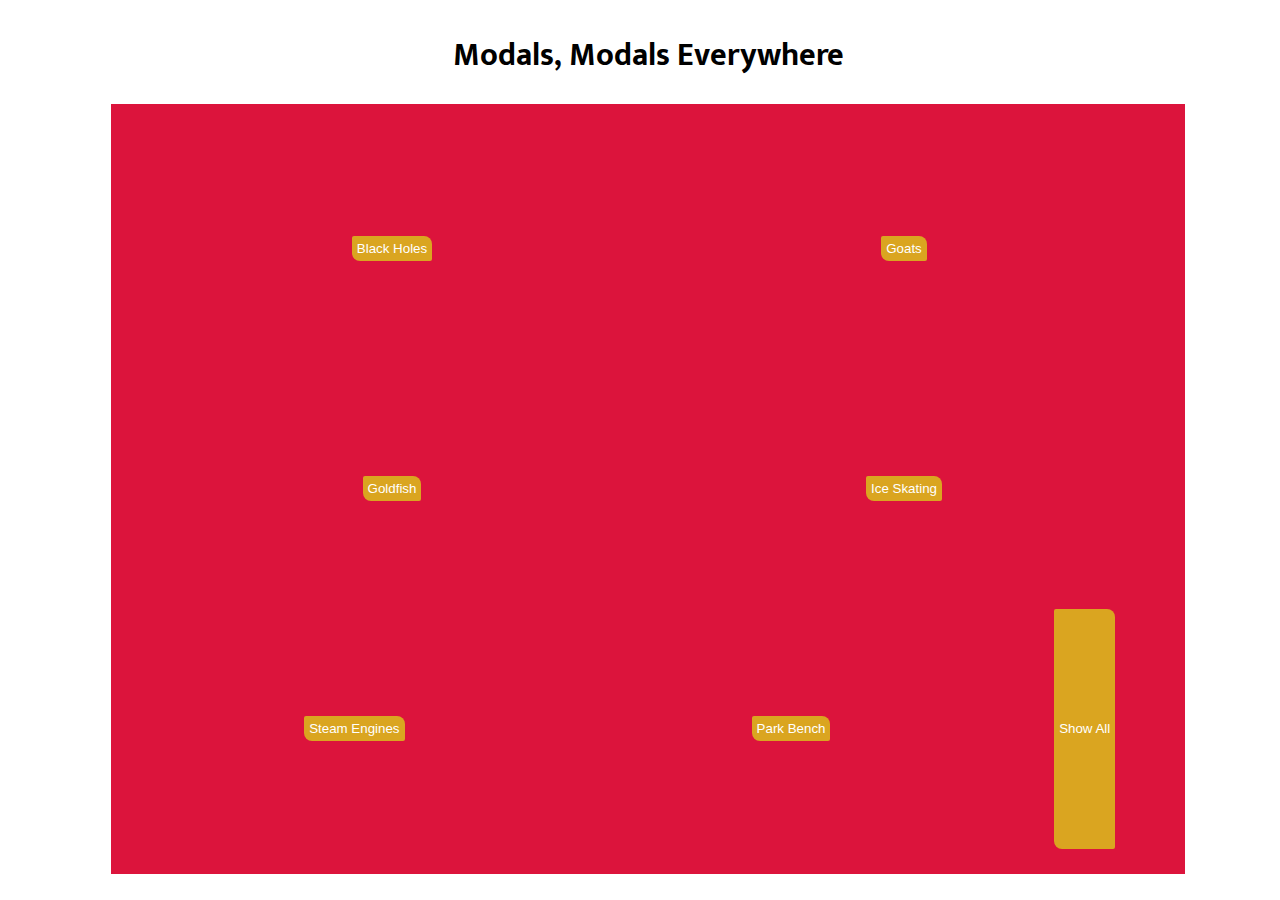
<file: modal 1/index.html>
<!DOCTYPE html>
<html lang="en">
<head>
    <meta charset="UTF-8">
    <meta http-equiv="X-UA-Compatible" content="IE=edge">
    <meta name="viewport" content="width=device-width, initial-scale=1.0">
    <link rel="preconnect" href="https://fonts.googleapis.com">
    <link rel="preconnect" href="https://fonts.gstatic.com" crossorigin>
    <link href="https://fonts.googleapis.com/css2?family=Mukta&display=swap" rel="stylesheet"> 
    <title>Modals</title>
    <link rel="stylesheet" href="styles.css">
</head>
<body>
    <h1>Modals, Modals Everywhere</h1>
    <main id="modal-container">
        <div class="outer-container">
            <input id='open-1' class='button' type="button" value="Black Holes">
            <div class='container' id="1">
                <h2>Black Hole</h2>
                <p>Black holes are spaces where the gravity is so strong that not even light can escape. Some are believed to have existed since the creation of the universe.</p>
                <input id='close-1' type="button" value="X">
            </div>
        </div>
        <div class="outer-container">
            <input id='open-2' class='button' type="button" value="Goats">
            <div class="container" id="2">
                <h2>Goats</h2>
                <p>Goats are one of the earliest animals domesticated by humans. They are related to sheep, with over 300 different species of goats. Goats have been used by humans for their meat, fur, milk, and skin.</p>
                <input id='close-2' type="button" value="X">
            </div>
        </div>
        <div class="outer-container">
            <input id='open-3' class='button' type="button" value="Goldfish">
            <div class="container" id="3">
                <h2>Goldfish</h2>
                <p>Goldfish are baked with real cheese.</p>
                <!--<img src="https://external-content.duckduckgo.com/iu/?u=https%3A%2F%2Ftse4.mm.bing.net%2Fth%3Fid%3DOIP.v0zS09sIYWUrM6s9machtQHaHP%26pid%3DApi&f=1" id="goldfish-img">-->
                <input id='close-3' type="button" value="X">
            </div>
        </div>
        <div class="outer-container">
            <input id='open-4' class='button' type="button" value="Ice Skating">
            <div class="container" id="4">
                <h2>Ice Skating</h2>
                <p>The sport of gliding across ice surfaces on blades attached to the bottom of shoes. Ice skating gave rise to figure skating and speed skating.</p>
                <input id='close-4' type="button" value="X">
            </div>
        </div>
        <div class="outer-container">
            <input id='open-5' class='button' type="button" value="Steam Engines">
            <div class="container" id="5">
                <h2>Steam Engines</h2>
                <p>Performs mechanical work using steam as its working fluid. Pushes a piston with the force created by steam pressure inside a cylinder.</p>
                <input id='close-5' type="button" value="X">
            </div>
        </div>
        <div class="outer-container">
            <input id='open-6' class='button' type="button" value="Park Bench">
            <div class="container" id="6">
                <h2>Park Bench</h2>
                <p>A resting place found in public parks. Sometimes have bird poop. Not much more to them.</p>
                <input id='close-6' type="button" value="X">
            </div>
        </div>
        <input id="add-list" class='button' type="button" value="Show All">
    </main>
    <script src="app.js"></script>
</body>
</html>
</file>
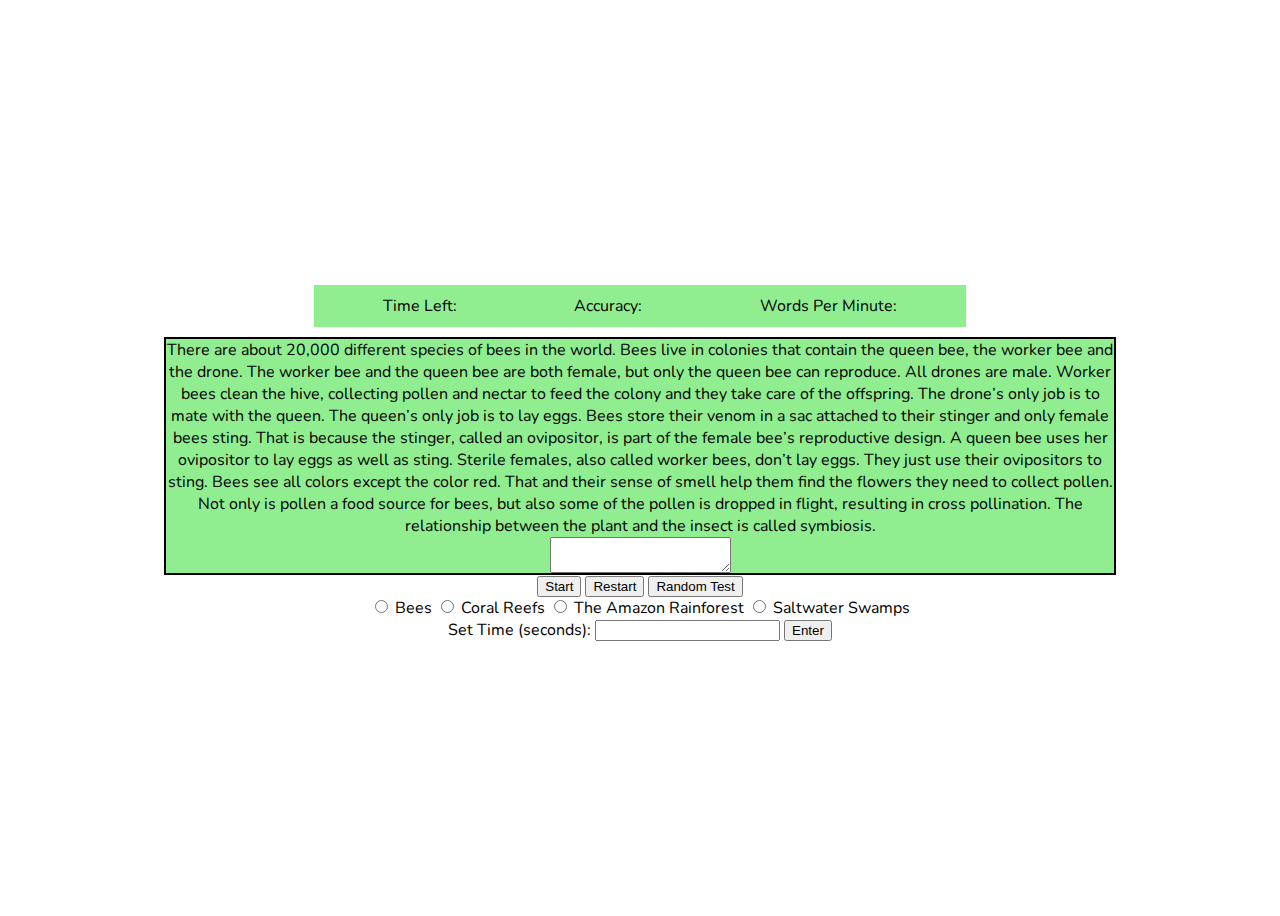
<file: Typing Test/index.html>
<!DOCTYPE html>
<html lang="en">
<head>
    <meta charset="UTF-8">
    <meta http-equiv="X-UA-Compatible" content="IE=edge">
    <meta name="viewport" content="width=device-width, initial-scale=1.0">
    <title>Typing Test</title>
    <link rel="preconnect" href="https://fonts.googleapis.com">
    <link rel="preconnect" href="https://fonts.gstatic.com" crossorigin>
    <link href="https://fonts.googleapis.com/css2?family=Mukta&family=Nunito&display=swap" rel="stylesheet"> 
    <link rel="stylesheet" href="styles.css">
</head>
<body>
    <div id="info">
        <div id="timer">
            Time Left:
        </div>
        <div id="accuracy">
            Accuracy:
        </div>
        <div id="wordsPerMinute">
            Words Per Minute:
        </div>
    </div>
    <div id="test-container">
        <div id="test">

        </div>
        <textarea id="user-input"></textarea>
    </div>
    <div id="buttons">
        <button id="start">Start</button>
        <button id="restart">Restart</button>
        <button id="random-test">Random Test</button>
    </div>
    <div id="test-options">
        <div id="test-subjects">
            <input id='test-beetext' type="radio" name="test-select">
            <label for="test-beetext">Bees</label>
            <input id="test-reefText" type="radio" name="test-select">
            <label for="test-reefText">Coral Reefs</label>
            <input id="test-amazonText" type="radio" name="test-select">
            <label for="test-amazonText">The Amazon Rainforest</label>
            <input id="test-saltwaterSwampText" type="radio" name="test-select">
            <label for="test-saltwaterSwampText">Saltwater Swamps</label>
        </div>
        <div id="test-time">
            <label for="set-time">Set Time (seconds):</label>
            <input id="set-time" type="number">
            <button id="submit-time">Enter</button>
        </div>
    </div>
    <script src="app.js"></script>
</body>
</html>
</file>
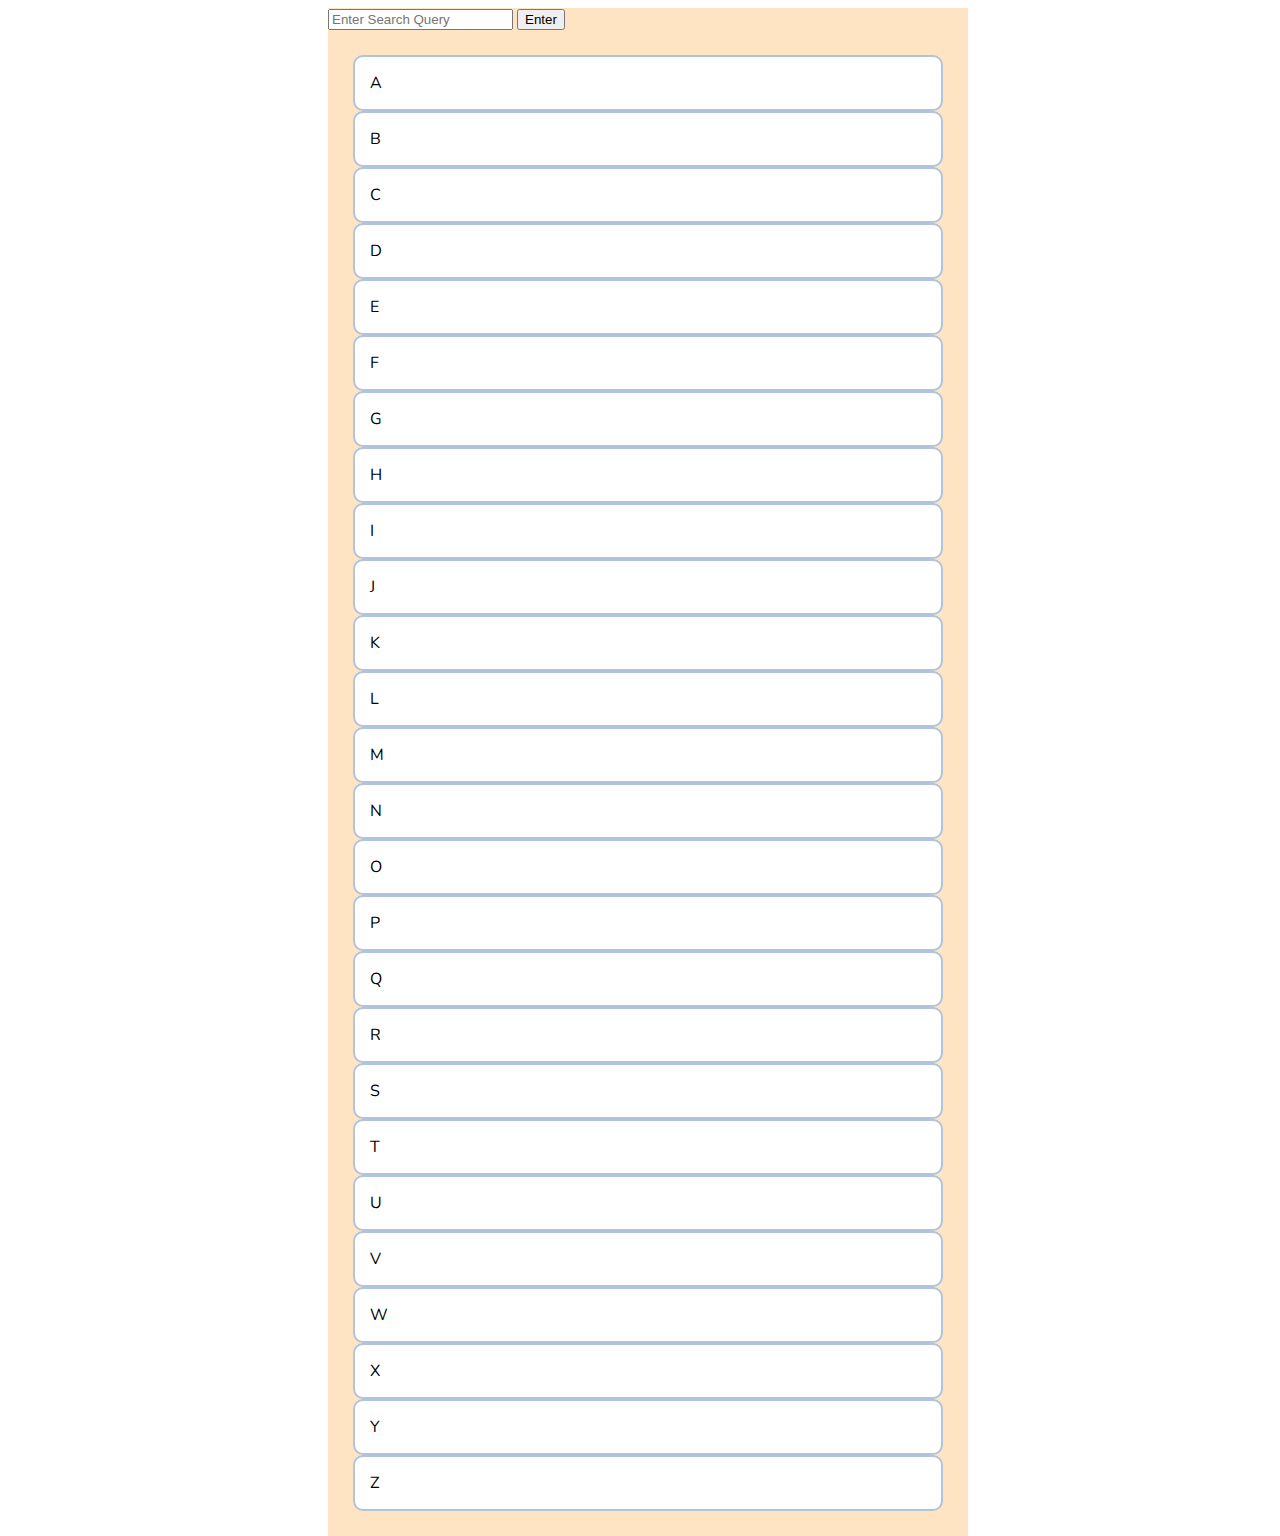
<file: Address Book/sample - 1/index.html>
<!DOCTYPE html>
<html lang="en">
<head>
    <meta charset="UTF-8">
    <meta http-equiv="X-UA-Compatible" content="IE=edge">
    <meta name="viewport" content="width=device-width, initial-scale=1.0">
    <title>Address Book</title>
    <link rel="preconnect" href="https://fonts.googleapis.com">
    <link rel="preconnect" href="https://fonts.gstatic.com" crossorigin>
    <link href="https://fonts.googleapis.com/css2?family=Mukta&family=Nunito&display=swap" rel="stylesheet"> 
    <link rel="stylesheet" href="styles.css">
</head>
<body>
    <main class="book">
        <div id="search">
            <input id="search-bar" placeholder="Enter Search Query" required>
            <button id="search-btn">Enter</button>
        </div>
        <div id="search-modal" class="hidden">
            <span id="search-text"></span>
            <span id="search-phone"></span>
            <span id="search-address"></span>
            <span id="search-email"></span>
            <button id='close-1' class="close-modal">X</button>
        </div>
        <div id="contact-modal" class="hidden">
            <span id="modal-text"></span>
            <button id='close-2' class="close-modal">X</button>
        </div>
        <div id="index">
            <div id="i-a" class="i-item">
                A
            </div>
            <div id="i-b" class="i-item">
                B
            </div>
            <div id="i-c" class="i-item">
                C
            </div>
            <div id="i-d" class="i-item">
                D
            </div>
            <div id="i-e" class="i-item">
                E
            </div>
            <div id="i-f" class="i-item">
                F
            </div>
            <div id="i-g" class="i-item">
                G
            </div>
            <div id="i-h" class="i-item">
                H
            </div>
            <div id="i-i" class="i-item">
                I
            </div>
            <div id="i-j" class="i-item">
                J
            </div>
            <div id="i-k" class="i-item">
                K
            </div>
            <div id="i-l" class="i-item">
                L
            </div>
            <div id="i-m" class="i-item">
                M
            </div>
            <div id="i-n" class="i-item">
                N
            </div>
            <div id="i-o" class="i-item">
                O
            </div>
            <div id="i-p" class="i-item">
                P
            </div>
            <div id="i-q" class="i-item">
                Q
            </div>
            <div id="i-r" class="i-item">
                R
            </div>
            <div id="i-s" class="i-item">
                S
            </div>
            <div id="i-t" class="i-item">
                T
            </div>
            <div id="i-u" class="i-item">
                U
            </div>
            <div id="i-v" class="i-item">
                V
            </div>
            <div id="i-w" class="i-item">
                W
            </div>
            <div id="i-x" class="i-item">
                X
            </div>
            <div id="i-y" class="i-item">
                Y
            </div>
            <div id="i-z" class="i-item">
                Z
            </div>
        </div>
    </main>
    <script src="app.js"></script>
</body>
</html>
</file>
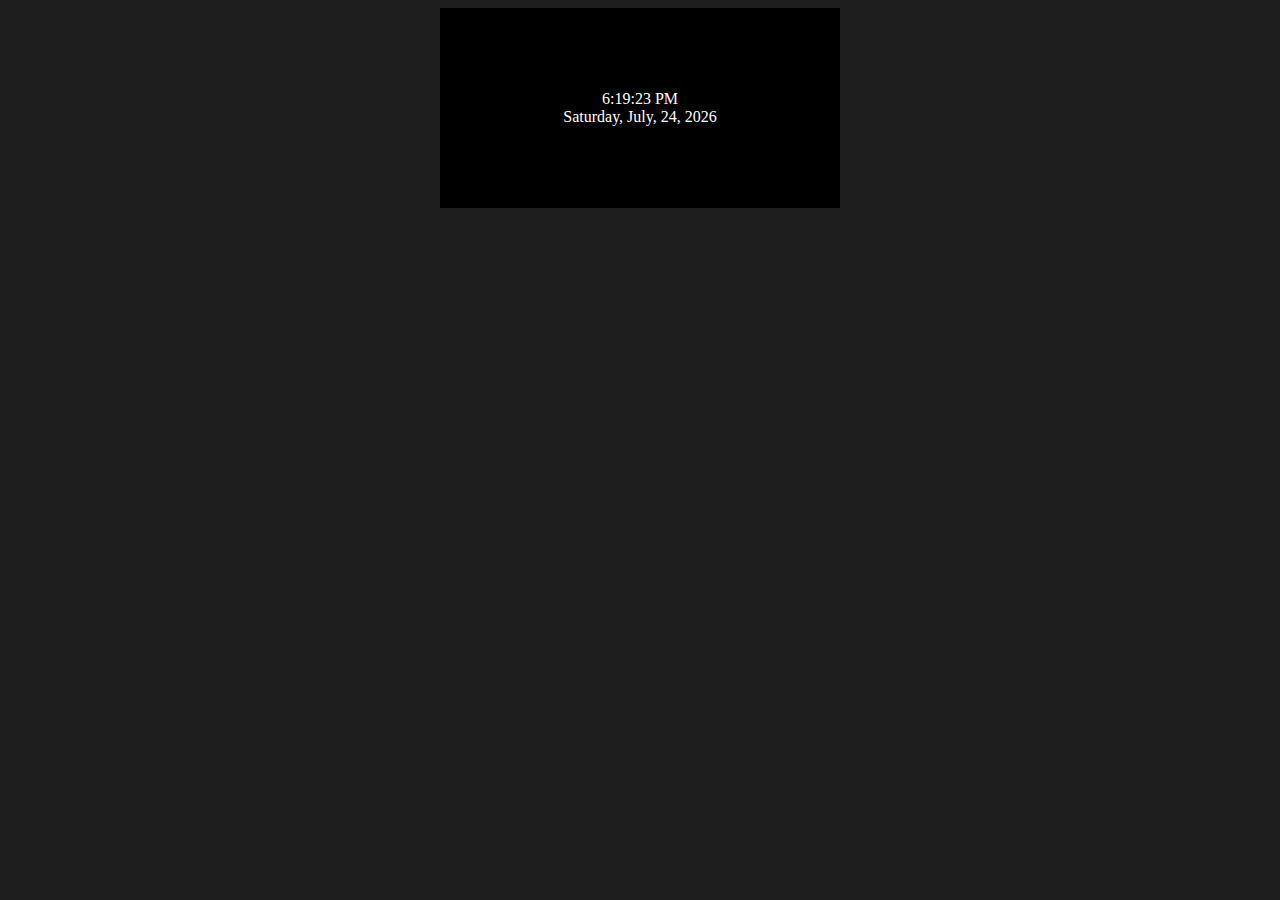
<file: Digital Clock/sample - 1/index.html>
<!DOCTYPE html>
<html lang="en">
<head>
    <meta charset="UTF-8">
    <meta http-equiv="X-UA-Compatible" content="IE=edge">
    <meta name="viewport" content="width=device-width, initial-scale=1.0">
    <title>Digital Clock</title>
    <link rel="stylesheet" href="styles.css">
</head>
<body>
    <div id="container">
        <div id="clock">
        </div>
        <div id="data">
        </div>
    </div>
    <script src="app.js"></script>
</body>
</html>
</file>
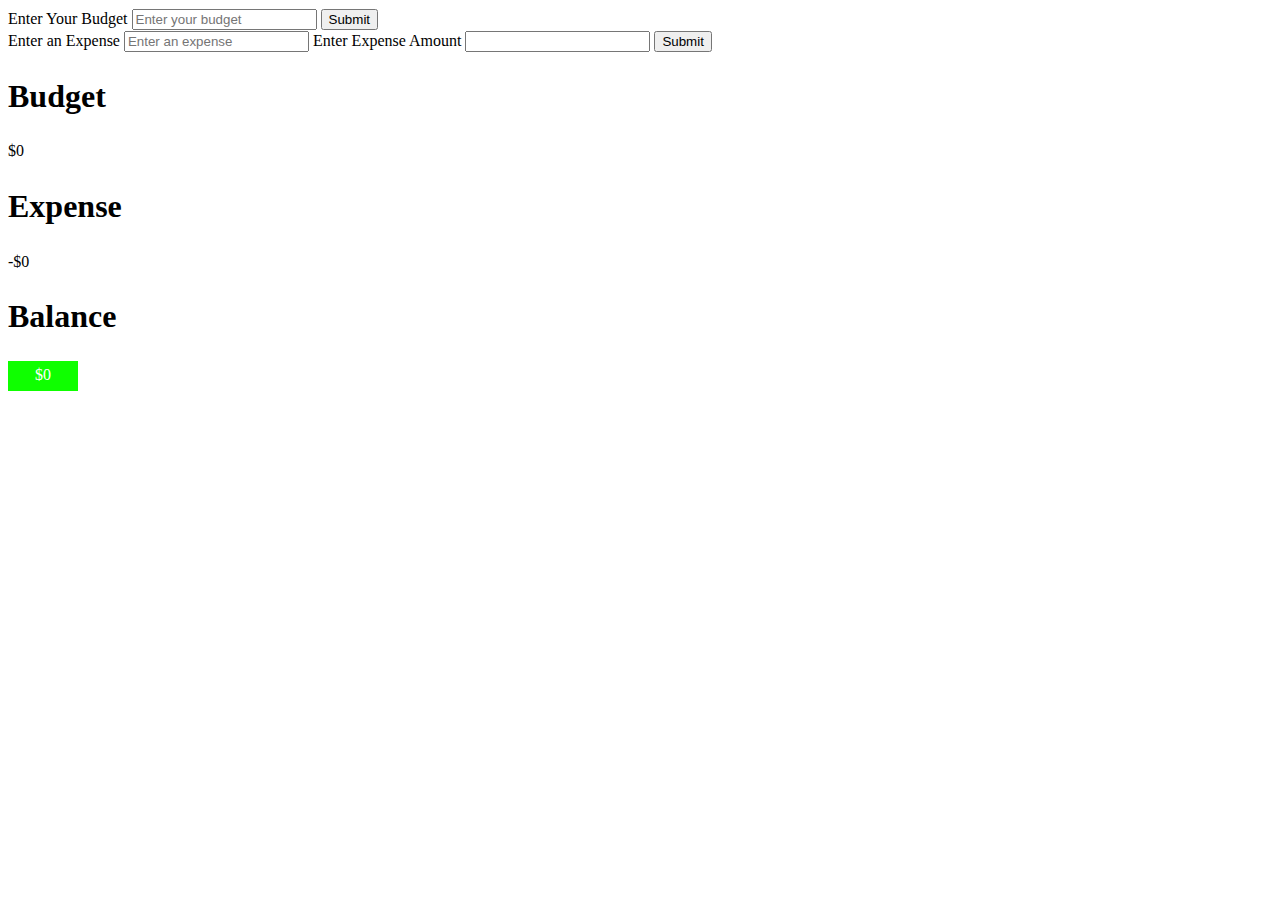
<file: Expense Tracker/sample - 1/index.html>
<!DOCTYPE html>
<html lang="en">
<head>
    <meta charset="UTF-8">
    <meta http-equiv="X-UA-Compatible" content="IE=edge">
    <meta name="viewport" content="width=device-width, initial-scale=1.0">
    <title>Expense Tracker</title>
    <link rel="stylesheet" href="styles.css">
</head>
<body>
    <main>
        <div id="budget-form">
            <label for="budget">Enter Your Budget</label>
            <input id="budget" placeholder="Enter your budget" type="number">
            <button id="budget-btn">Submit</button>
        </div>
        <div id="expense-form">
            <label for="expense">Enter an Expense</label>
            <input id="expense" placeholder="Enter an expense">
            <label for="expense-amount">Enter Expense Amount</label>
            <input id="expense-amount" type="number">
            <button id="expense-btn">Submit</button>
        </div>
        <div id="budget-container">
            <h1 id="b-header">Budget</h1>
            <p>$<span id='budget-display'>0</span></p>
        </div>
        <div id="expense-container">
            <h1 id="e-header">Expense</h1>
            <div id="expense-flex">
                <!--    Example:
                    <div class="expense-instance">
                        <p class="e-item">Rocket Fuel</p>
                        <p class="e-amount">$70</p>
                        <button class="e-btn">X</button>
                    </div>
            -->
            </div>
            <div id="calculated-expenses">
                <p id="calculations">-$0</p>
            </div>
        </div>
        <div id="balance-container">
            <h1 id="bal-header">Balance</h1>
            <div id="balance" class="positive-balance">
                <p>$<span id="balance-display">0</span></p>
            </div>
        </div>
    </main>
    <script src="app.js"></script>
</body>
</html>
</file>
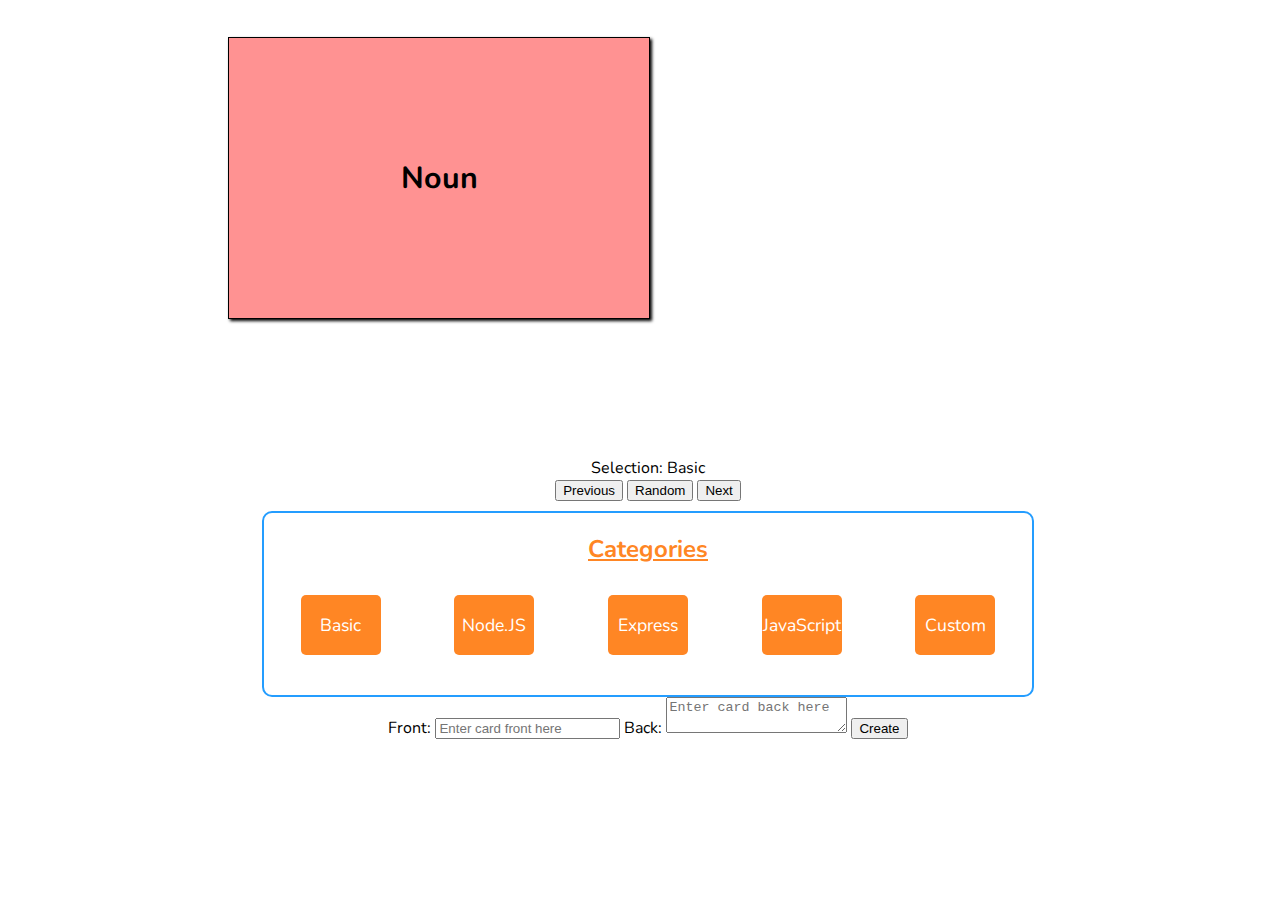
<file: Flash Card App/sample - 1/index.html>
<!DOCTYPE html>
<html lang="en">
<head>
    <meta charset="UTF-8">
    <meta http-equiv="X-UA-Compatible" content="IE=edge">
    <meta name="viewport" content="width=device-width, initial-scale=1.0">
    <title>Flash Cards</title>
    <link rel="preconnect" href="https://fonts.googleapis.com">
    <link rel="preconnect" href="https://fonts.gstatic.com" crossorigin>
    <link href="https://fonts.googleapis.com/css2?family=Mukta&family=Nunito&display=swap" rel="stylesheet"> 
    <link rel="stylesheet" href="styles.css">
</head>
<body>
    <div id="container">
        <div id="card">
            <div class="front">
                <h1 id="front-text">My Front Text</h1>
            </div>
            <div class="back">
                <p id="back-text">back text</p>
            </div>
        </div>
    </div>
    <div class="cat-display">
        Selection: Basic
    </div>
    <div id="navigation">
        <button id="previous-card">Previous</button>
        <button id="random">Random</button>
        <button id="next-card">Next</button>
    </div>
    <div id="categories">
        <h2 class="cat-header">Categories</h2>
        <div class="cat-container">
            <div id="c-basic" class="cat-item">
                Basic
            </div>
            <div id="c-node.js" class="cat-item">
                Node.JS
            </div>
            <div id="c-express" class="cat-item">
                Express
            </div>
            <div id="c-javascript" class="cat-item">
                JavaScript
            </div>
            <div id="c-custom" class="cat-item">
                Custom
            </div>
        </div>
    </div>
    <div id="custom-cards">
        <label for="front-input">Front:</label>
        <input id="front-input" placeholder="Enter card front here" required>
        <label for="back-input">Back:</label>
        <textarea id="back-input" placeholder="Enter card back here" required></textarea>
        <button id="custom-submit">Create</button>
    </div>
    <script src="cards.js"></script>
    <script src="app.js"></script>
</body>
</html>
</file>
<file: modal 1/styles.css>
body{
    text-align:center;
    font-family:'Mukta',sans-serif;
    width:100%;
    height:100%;
    display:flex;
    align-items: center;
    flex-direction: column;
}
#modal-container{
    background-color: crimson;
    width:80%;
    display:flex;
    flex-wrap: wrap;
    padding:25px;
    justify-content: space-around;
    align-items:space-around;
}
.container{
    position:absolute;
    width:100%;
    height:100%;
    background-color: white;
    margin:20px;
    opacity:0;
    transition:opacity .3s ease;
    pointer-events: none;
}
.container.show{
    opacity:1;
    pointer-events: auto;
}
.open-button{
    opacity:1;
}
#goldfish-img{
    width:100px
}
.outer-container{
    width:30%;
    height:200px;
    margin:20px;
    display:flex;
    justify-content:center;
    align-items:center;
    position:relative;
}
.button{
    border:none;
    border-radius:2px 8px;
    background-color:goldenrod;
    color:white;
    padding:5px
}
</file>
<file: Typing Test/styles.css>
body{
    text-align:center;
    font-family:'Nunito', sans-serif;
    display:flex;
    justify-content: center;
    align-items: center;
    height:100vh;
    flex-direction:column;
}
#info{
    background-color: lightgreen;
    width:50%;
    display:flex;
    flex-direction:row;
    justify-content: space-around;
    margin:10px 0px 10px 0px;
    padding:10px;
}
#test-container{
    width:75%;
    background-color: lightgreen;
    border:black 2px solid;
    display:flex;
    align-items: center;
    justify-content: center;
    flex-direction: column;
}
</file>
<file: Address Book/sample - 1/styles.css>
body{
    font-family:'Nunito', sans-serif;
    height:100vh;
    width:100vw;
    display: flex;
    align-items: center;
    flex-direction: column;
}
.book{
    width:50%;
    background-color: bisque;
    position:relative;
    display: flex;
    flex-direction: column;
}
#index{
    margin:25px;
}
.i-item{
    padding:15px;
    display:flex;
    justify-content: flex-start;
    border:lightsteelblue solid 2px;
    border-radius:10px;
    background-color: white;
}
.i-item:hover{border-color:lightpink;}
#contact-modal{
    width:60%;
    background-color: deepskyblue;
    position:absolute;
    top:30%;
    align-self:center;
    display:flex;
    align-items:center;
    flex-direction: column;
    padding:10px;
    opacity:1;
    pointer-events: auto;
    border-radius:5px;
    border:black solid 2px;
}
#contact-modal.hidden{
    opacity:0;
    pointer-events: none;
}
.close-modal{
    position:absolute;
    left:90%;
    background-color: red;
    width:30px;
    height:30px;
    border-radius:50%;
    color:white;
    border:none;
}
.modal-item{
    position:relative;
    border:black solid 2px;
    margin:10px 0px 10px 0px;
    display:flex;
    align-items: center;
    flex-direction: column;
    width:50%;
    border-radius:5px;
    padding:5px 0px 5px 0px;
}
#search-modal{
    width:60%;
    background-color: lightyellow;
    position:absolute;
    top:10%;
    align-self:center;
    display:flex;
    align-items:center;
    flex-direction: column;
    padding:10px;
    opacity:1;
    pointer-events: auto;
    border-radius:5px;
    border:black solid 2px;
}
#search-modal.hidden{
    opacity: 0;
    pointer-events: none;
}
</file>
<file: Digital Clock/sample - 1/styles.css>
body{
    background-color:#1e1e1e;
    color:white;
    text-align:center;
    display:flex;
    justify-content: center;
}
#container{
    background-color: #000000;
    width:400px;
    height:200px;
    display:flex;
    align-items:center;
    justify-content:center;
    flex-direction: column;
}
</file>
<file: Expense Tracker/sample - 1/styles.css>
body{
    line-height: 1.4;
}
.expense-instance{
    display:flex;
    flex-direction:row;
    background-color:lightskyblue;
    padding:10px;
    min-width:120px;
    max-width:200px;
    justify-content: space-around;
}
.e-btn{
    align-self:flex-end;
}
#balance{
    width:70px;
    height:30px;
    display:flex;
    justify-content:center;
    align-items:center;
}
#balance.negative-balance{
    background-color:#ff2d2d;
    color:white;
}
#balance.positive-balance{
    background-color:#0fff00;
    color:white;
}
</file>
<file: Flash Card App/sample - 1/styles.css>
body{
    display:flex;
    justify-content:center;
    align-items:center;
    flex-direction:column;
    height:100vh;
    width:100vw;
    font-family:'Nunito',sans-serif;
}
#container{
    transform:translate(-50%,-50%);
    width:420px;
    height:280px;
    position:relative;
}
#card{
    border:0.1em solid black;
    box-shadow:2px 2px 3px black;
    display:flex;
    justify-content: center;
    align-items:center;
    position:absolute;
    width:100%;
    height:100%;
    transform-style:preserve-3d;
    transition:all 0.7s ease;
}
.front{
    text-align: center;
    position:absolute;
    width:100%;
    height:100%;
    backface-visibility:hidden;
    display:flex;
    align-items:center;
    justify-content: center;
    background-color: #ff9292;
}
.back{
    text-align: center;
    position:absolute;
    width:100%;
    height:100%;
    backface-visibility:hidden;
    transform:rotateY(180deg);
    display:flex;
    align-items:center;
    justify-content: center;
    background-color: #ff9292;
}
#front-text{
    font-size:1.9em;
}
.flipCard{
    transform:rotateY(180deg)
}
#categories{
    display:flex;
    flex-direction:column;
    align-items:center;
    width:60%;
    border:#249DFF 2px solid;
    border-radius:10px;
    margin-top:10px;
}
.cat-header{
    color:#FF8624;
    text-decoration-line: underline;
}
.cat-container{
    display:flex;
    flex-wrap:wrap;
    justify-content: space-around;
    width:100%;
}
.cat-item{
    background-color:#FF8624 ;
    color:white;
    width:60px;
    height:40px;
    padding:10px;
    margin:10px 10px 40px 10px;
    border-radius:5px;
    display:flex;
    justify-content: center;
    align-items:center;
    font-size:1.1em;
}
</file>
